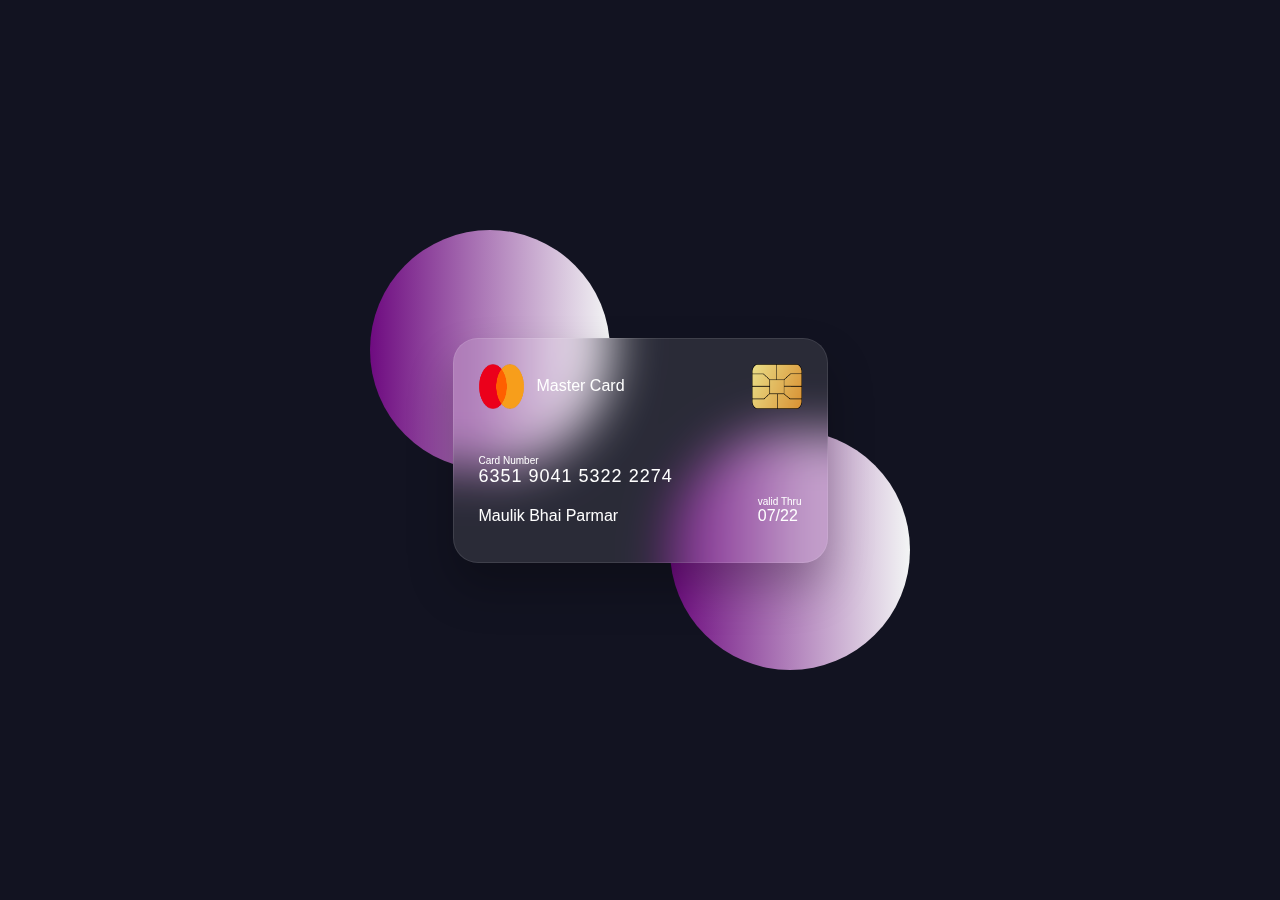
<file: index.html>
<!DOCTYPE html>
<html lang="en">

<head>
    <meta charset="UTF-8">
    <meta http-equiv="X-UA-Compatible" content="IE=edge">
    <meta name="viewport" content="width=device-width, initial-scale=1.0">
    <title>Master Card</title>
   <link rel="stylesheet" href="styl.css">
       
</head>


<body>
    <section>
        <div class="container">

            <div class="card front-face">
                <header>
                    <span class="logo">
                        <img src="logo.png" style="height: 45px;" width="45px" alt="">
                        <h5>Master Card</h5>
                    </span>
                    <img class="chip" src="chip.png" style="width: 50px;" alt="">
                </header>
                <div class="card-details">
                    <div class="nam-num">
                        <h6>Card Number</h6>
                        <h5 class="num">6351 9041 5322 2274</h5>
                        <h5 class="name">Maulik Bhai Parmar </h5>
                    </div>

                    <div class="valid-date">
                        <h6>valid Thru</h6>
                        <h5>07/22</h5>
                    </div>
                </div>

            </div>
            <div class="card back-face">
                <h6 class="gmail">
                    For Customer Service call +977 4343 3433 or email at
                    mastercard@gmail.com
                </h6>
                <span class="strip"></span>
                <div class="sign"><i>004</i></div>
                <h5 class="more">Lorem ipsum dolor sit amet consectetur adipisicing elit. Beatae sed aliquam, impedit
                    dolores voluptates error quo quisquam ad quam iusto iste at unde odio reiciendis Lorem ipsum dolor
                    sit, amet consectetur adipisicing elit. Nihil nemo reprehenderit quibusdam ex iusto, vitae corporis
                    cum, sit doloribus officia porro provident laborum distinctio perspiciatis?.</h5>
            </div>
        </div>
    </section>
</body>

</html>
</file>
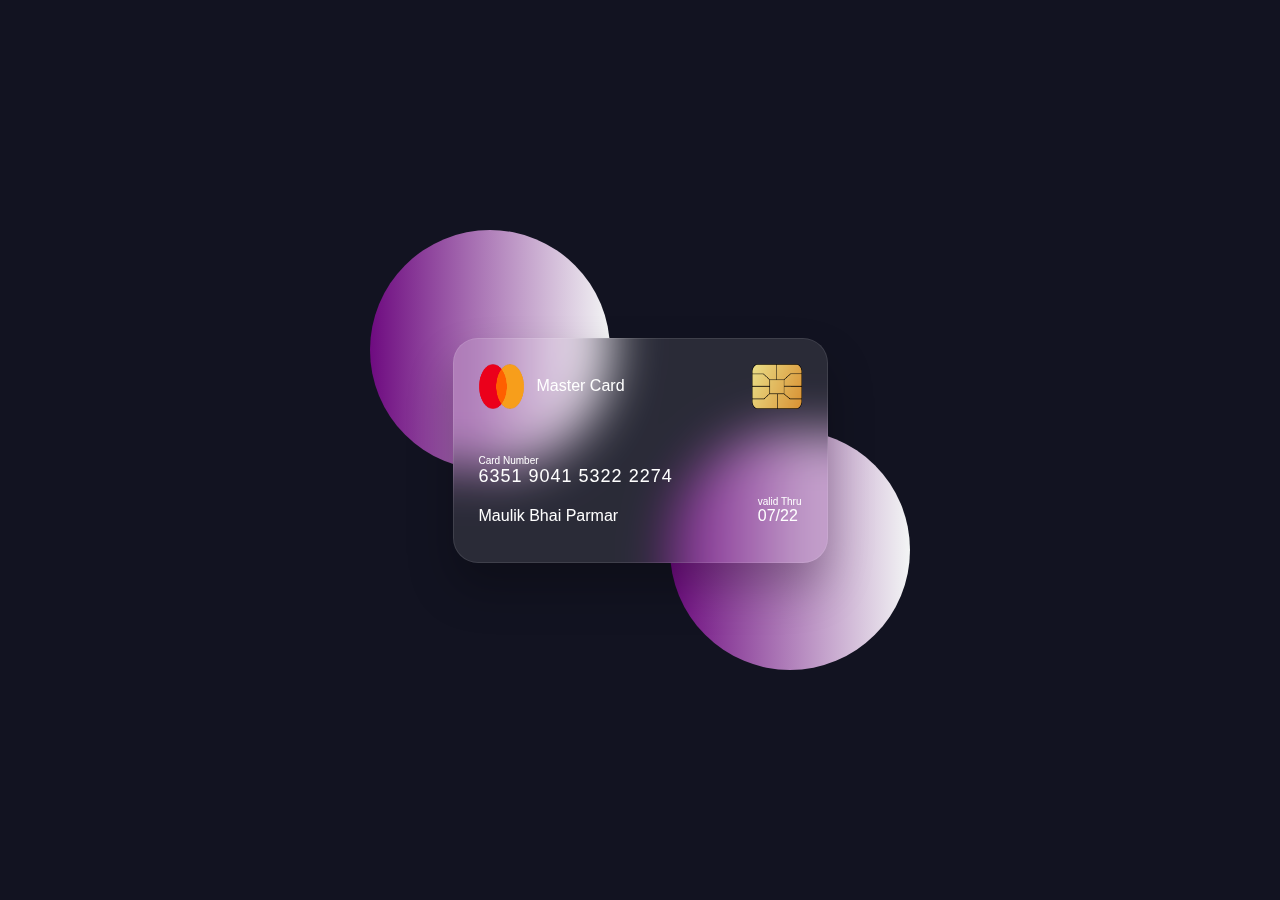
<file: mastercard.html>
<!DOCTYPE html>
<html lang="en">

<head>
    <meta charset="UTF-8">
    <meta http-equiv="X-UA-Compatible" content="IE=edge">
    <meta name="viewport" content="width=device-width, initial-scale=1.0">
    <title>Master Card</title>
   <link rel="stylesheet" href="styl.css">
       
</head>


<body>
    <section>
        <div class="container">

            <div class="card front-face">
                <header>
                    <span class="logo">
                        <img src="logo.png" style="height: 45px;" width="45px" alt="">
                        <h5>Master Card</h5>
                    </span>
                    <img class="chip" src="chip.png" style="width: 50px;" alt="">
                </header>
                <div class="card-details">
                    <div class="nam-num">
                        <h6>Card Number</h6>
                        <h5 class="num">6351 9041 5322 2274</h5>
                        <h5 class="name">Maulik Bhai Parmar </h5>
                    </div>

                    <div class="valid-date">
                        <h6>valid Thru</h6>
                        <h5>07/22</h5>
                    </div>
                </div>

            </div>
            <div class="card back-face">
                <h6 class="gmail">
                    For Customer Service call +977 4343 3433 or email at
                    mastercard@gmail.com
                </h6>
                <span class="strip"></span>
                <div class="sign"><i>004</i></div>
                <h5 class="more">Lorem ipsum dolor sit amet consectetur adipisicing elit. Beatae sed aliquam, impedit
                    dolores voluptates error quo quisquam ad quam iusto iste at unde odio reiciendis Lorem ipsum dolor
                    sit, amet consectetur adipisicing elit. Nihil nemo reprehenderit quibusdam ex iusto, vitae corporis
                    cum, sit doloribus officia porro provident laborum distinctio perspiciatis?.</h5>
            </div>
        </div>
    </section>
</body>

</html>
</file>
<file: styl.css>
* {
    margin: 0;
    padding: 0;
    box-sizing: border-box;
    font-family: "Poppins", sans-serif;
    border: none;
}

section {
    min-height: 100vh;
    width: 100%;
    background: #121321;
    position: relative;
    display: flex;
    justify-content: center;
    align-items: center;
    color: white;
    perspective: 1000px;
    border: none;
}

section::before {
    content: "";
    position: absolute;
    background: linear-gradient(90deg, #6e0b80, #f3f5f5);
    border-radius: 50%;
    height: 240px;
    width: 240px;
    transform: translate(-150px, -100px);
}

section::after {
    content: "";
    position: absolute;
    transform: translate(150px, 100px);
    background: linear-gradient(90deg, #6e0b80, #f3f5f5);
    border-radius: 50%;
    height: 240px;
    width: 240px;
}

.container {
    width: 375px;
    height: 225px;
    position: relative;
    z-index: 100;
    /* transform  */
    transition: 3s;
    transform-style: preserve-3d;
    /* transition-style:  */
    display: flex;
}

.container:hover {
    transform: rotateY(180deg);
    /* visibility: hidden; */

}

/* .front-face:hover {
    transform: rotateY(180deg);
    visibility: hidden;
    transition: 3s;
    transform-style: preserve-3d;
} */

.container .card {
    backface-visibility: hidden;
    background: rgba(255, 255, 255, 0.1);
    /* background-color: red; */
    border-radius: 25px;
    width: 100%;
    padding: 25px;
    height: 100%;
    box-shadow: 0 25px 45px rgba(0, 0, 0, 0.25);
    border: 1px solid rgba(255, 255, 255, 0.1);
    backdrop-filter: blur(25px);
    position: absolute;
}

h5 {
    font-size: 16px;
    font-weight: 400;

}

.logo {
    display: flex;
    justify-content: space-between;
    align-items: center;

}

header {
    justify-content: space-between;
    display: flex;
}

.chip {
    display: flex;
}

.card-details {
    display: flex;
    justify-content: space-between;
    align-items: flex-end;
    margin-top: 46px;
}

h6 {
    font-size: 10px;
    font-weight: 400;
}

.num {
    font-size: 18px;

    letter-spacing: 1px;
}

.name {
    margin-top: 20px;
}

.back-face {
    border: none;
    padding: 15px 25px 25px 25px;
    transform: rotateY(180deg);
    /* visibility: hidden; */
}

.gmail {
    font-size: 8px;

}

.strip {
    position: absolute;
    height: 45px;
    width: 100%;
    background-color: black;
    top: 40px;
    left: 0px;
}

.sign {
    margin-top: 80px;
    height: 40px;
    width: 85%;
    border-radius: 6px;
    background-color: rgb(232, 202, 202);
    display: flex;
    justify-content: flex-end;
    align-items: center;
    background: repeating-linear-gradient(white, white 3px, #efefef 0px, #efefef 9px);

}

i {
    margin-right: -28px;
    padding: 4px 6px;
    border-radius: 4px;
    background-color: white;
    font-size: 12px;
    color: black;
    z-index: -1;
}

.more {
    font-size: 8px;
    margin-top: 15px;
}

.logo h5 {
    margin-left: 13px;
}

.front-face {
    animation: m1 3s ease-in-out infinite ;
    animation-direction:alternate-reverse;
}

@keyframes m1 {
    0% {
        rotate: 0deg;
    }

    100% {
        visibility: hidden;
    }
}

@keyframes m2 {
    0% {
        rotate: 20deg;
    }

    20% {
        rotate: 50deg;
    }

    30% {
        rotate: 80deg;
    }

    50% {
        rotate: 110deg;
    }

    60% {
        rotate: 180deg;
    }

    70% {
        rotate: 250deg;
    }

    80% {
        rotate: 300de;
    }

    90% {
        rotate: 360deg;
    }

    100% {
        visibility: hidden;
    }
}
</file>
